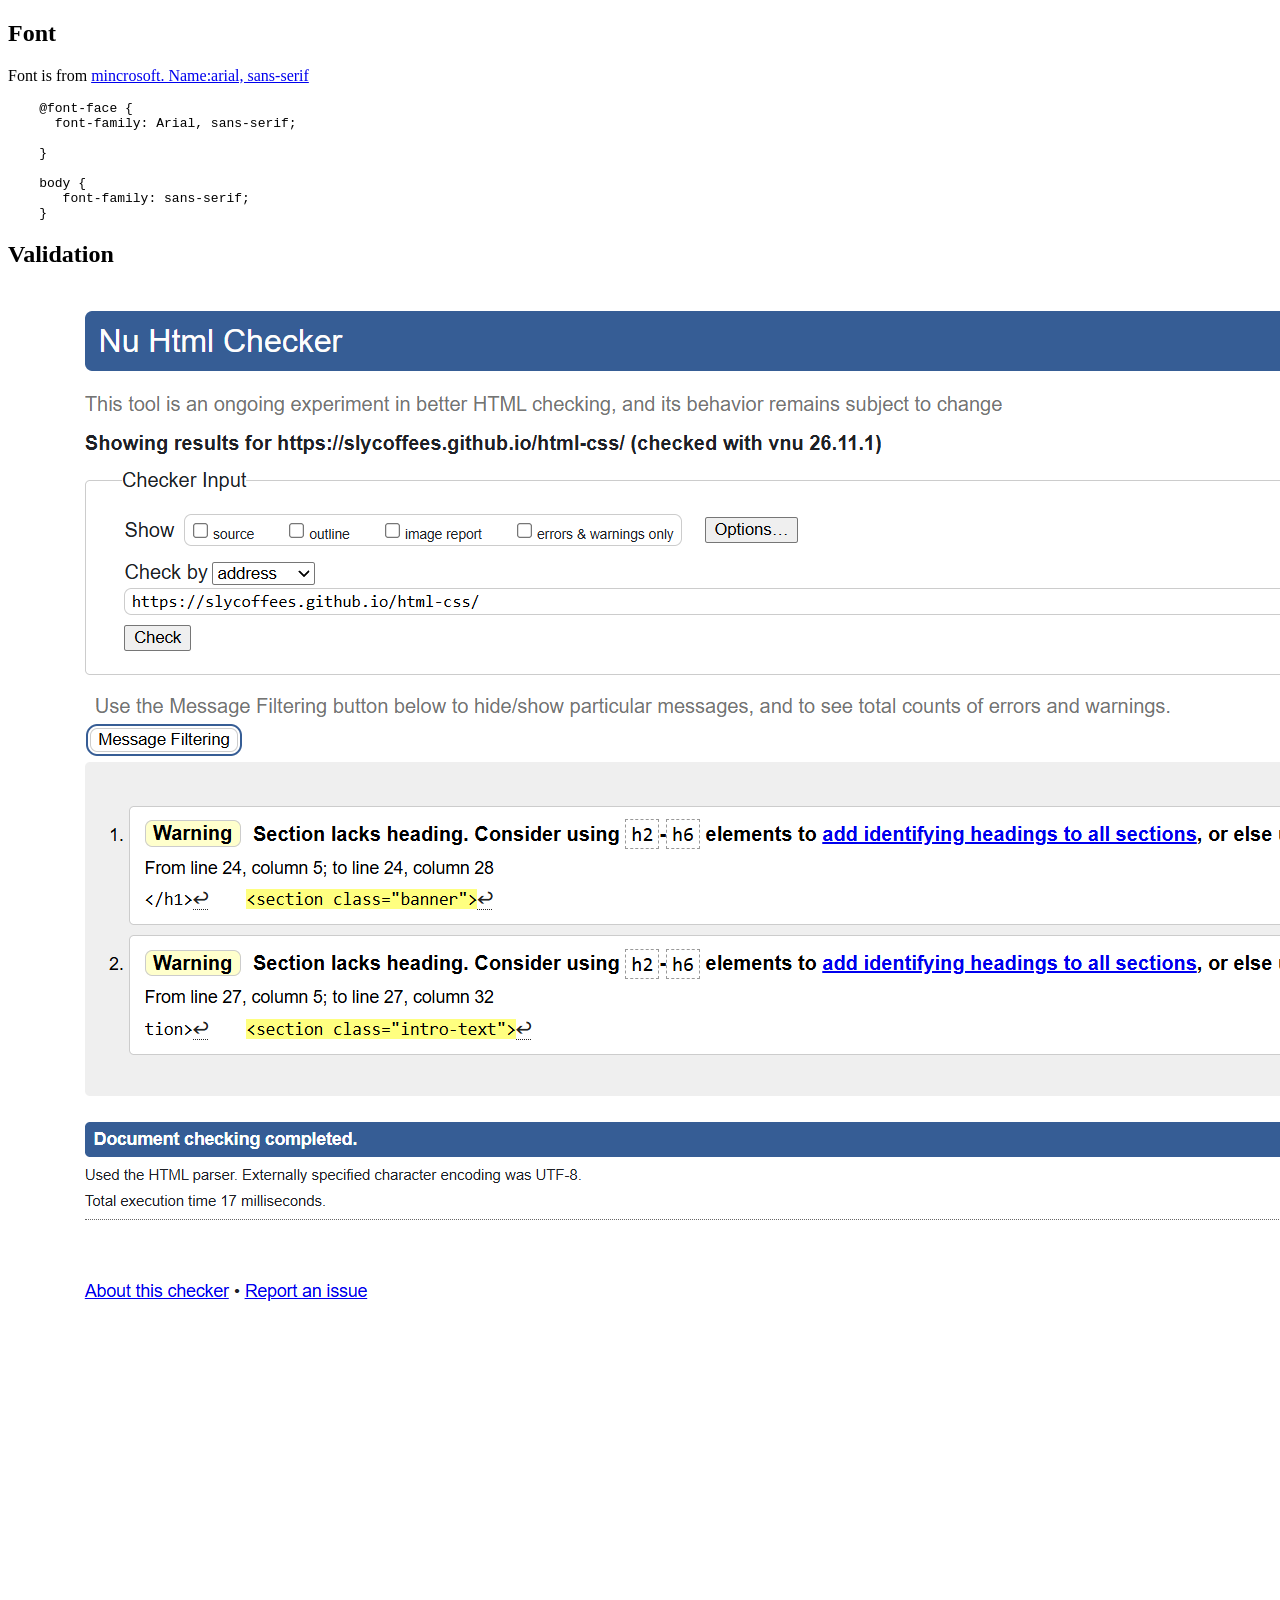
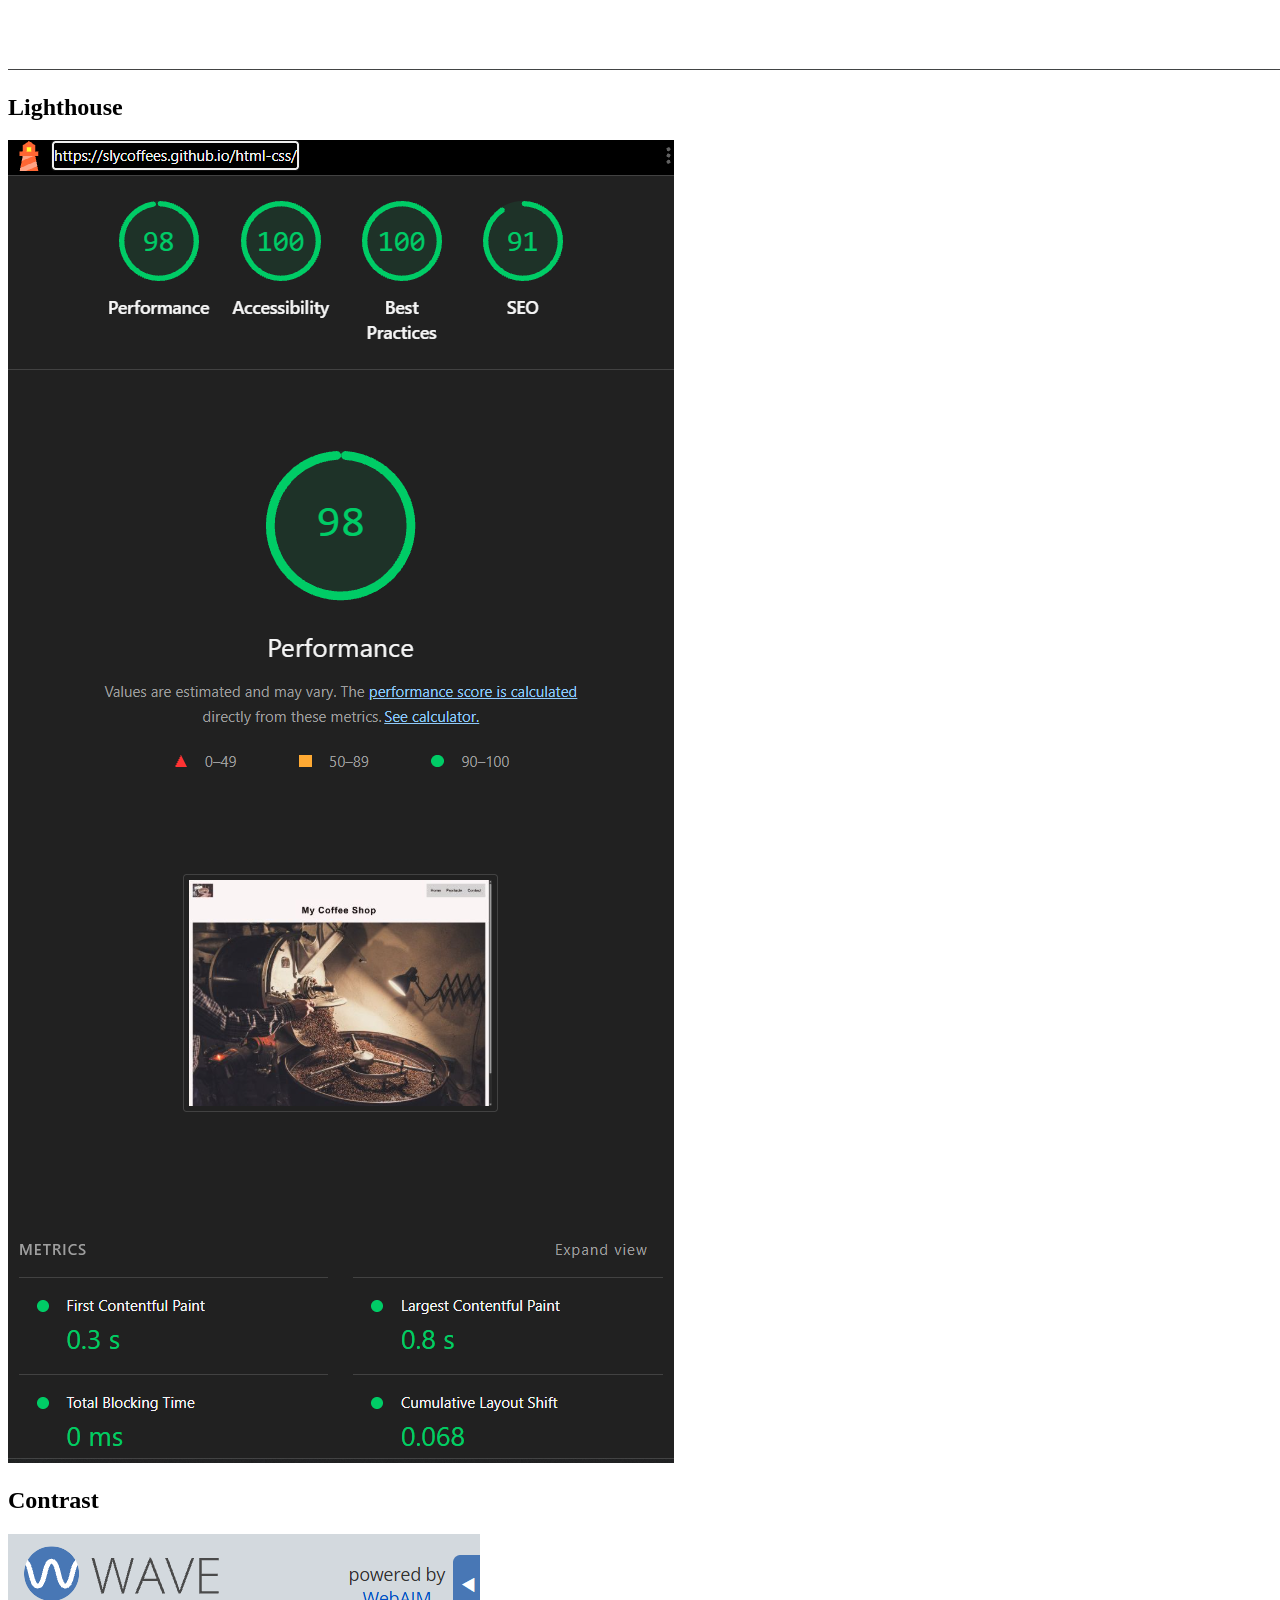
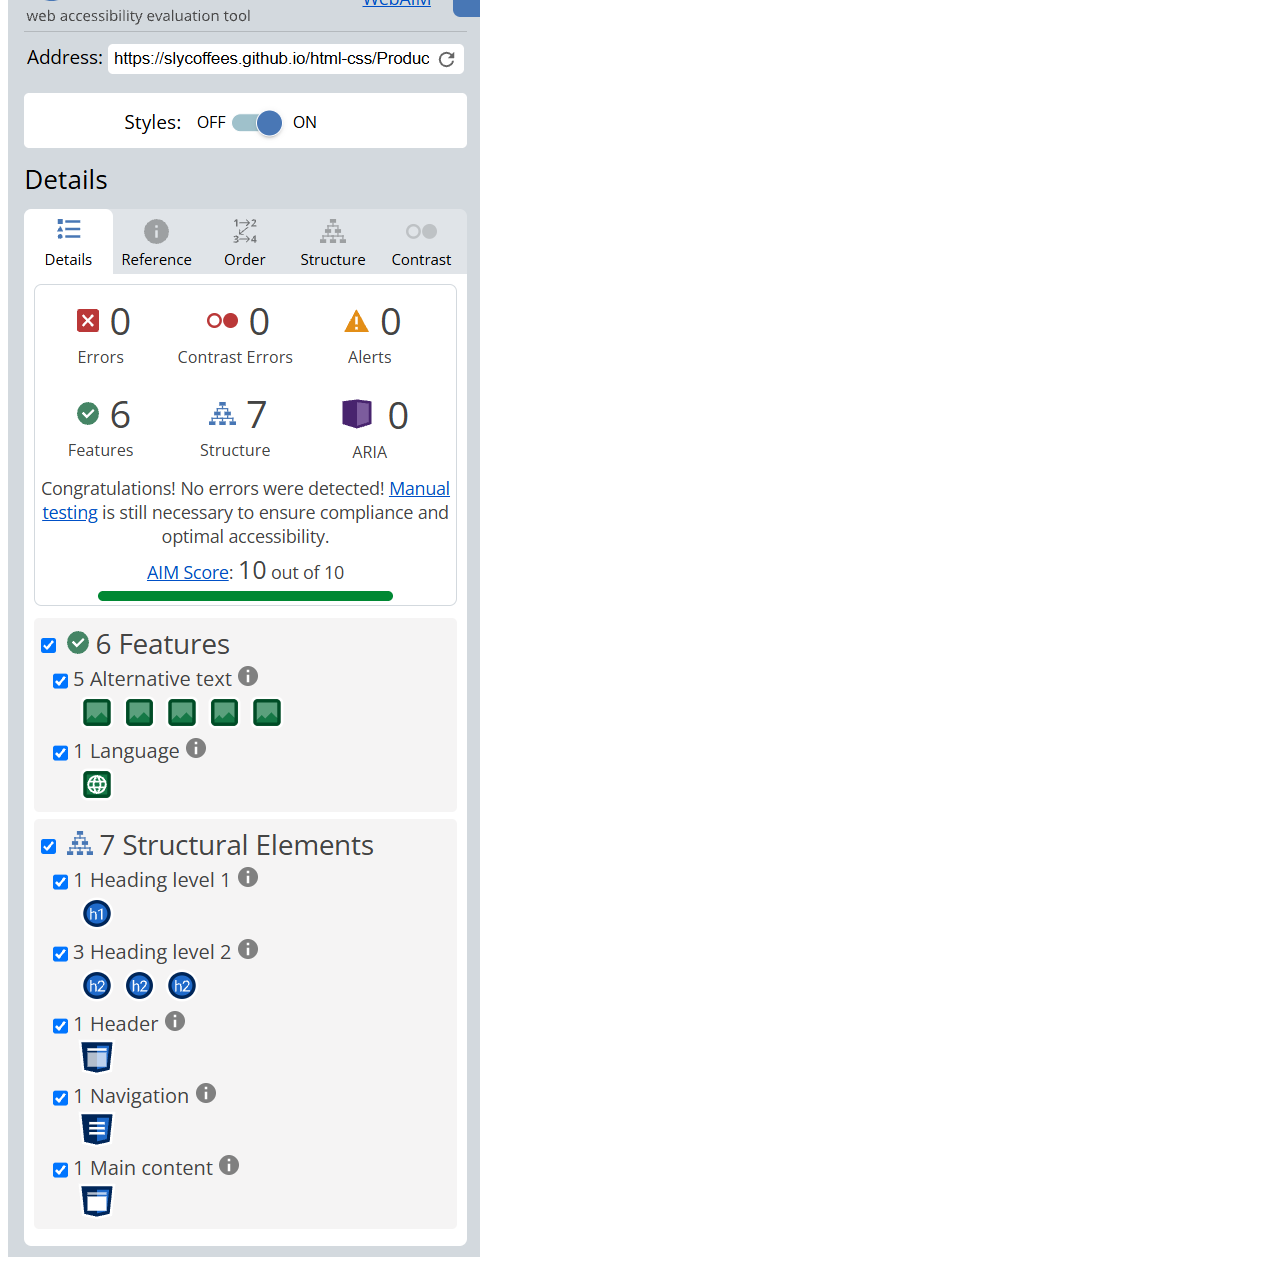
<file: screenshots.html>
<!DOCTYPE html>
<html lang="en">
  <head>
    <meta charset="UTF-8" />
    <title>Results</title>
  </head>
  <body>
    <h2>Font</h2>
    <p>
      Font is from
      <a href="https://fonts.google.com/specimen/Whatever"
        >mincrosoft. Name:arial, sans-serif</a
      >
    </p>
    <pre>
    @font-face {
      font-family: Arial, sans-serif;
    
    }

    body {
       font-family: sans-serif;
    }
</pre
    >
    <h2>Validation</h2>
    <p>
      <img src="img/validator.png" alt="valid" />
    </p>
    <h2>Lighthouse</h2>
    <p>
      <img src="img/lighthouse.png" alt="lighthouse" />
    </p>
    <h2>Contrast</h2>
    <p>
      <img src="img/contrast.png" alt="contrast" />
    </p>
  </body>
</html>
</file>
